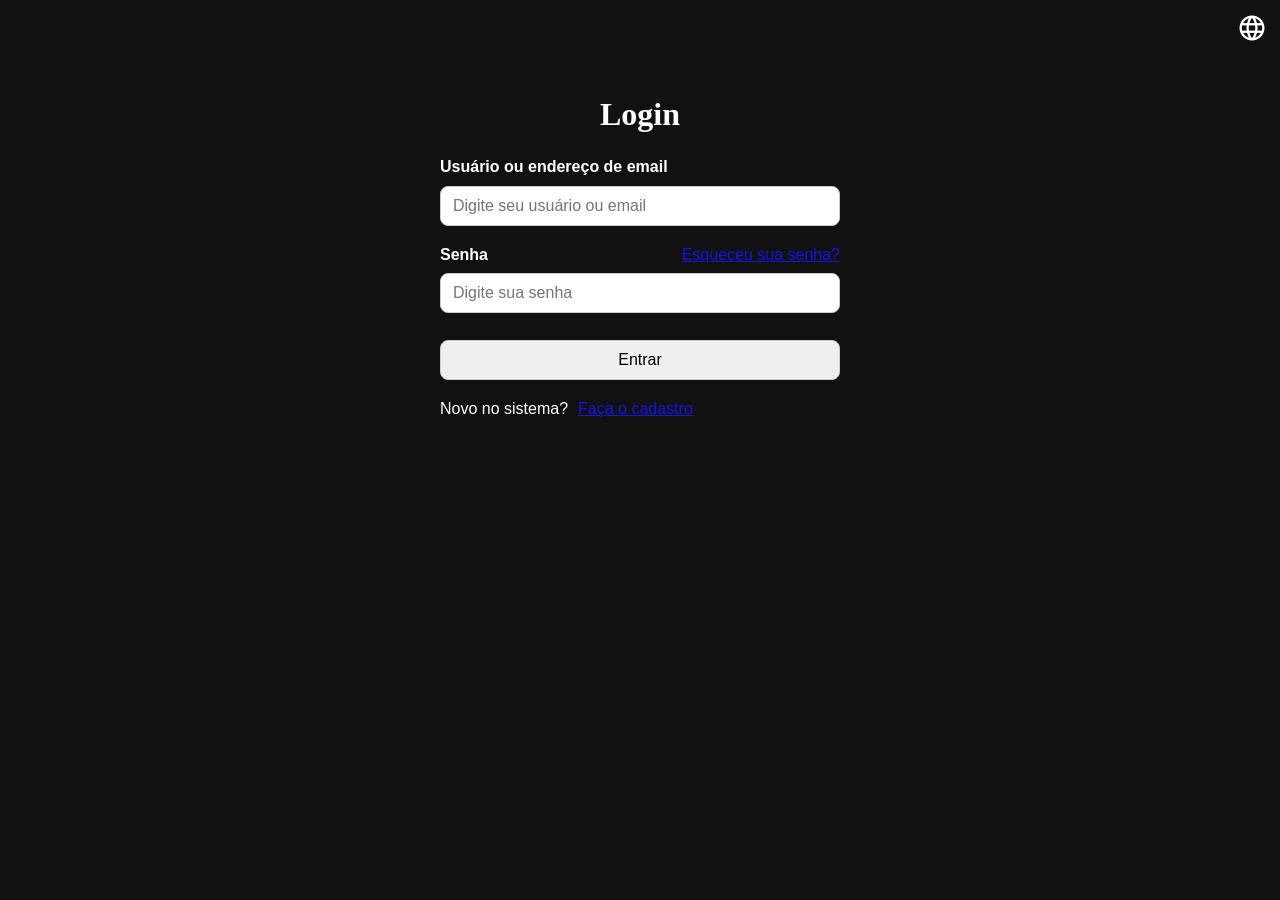
<file: frontend/index.html>
<!DOCTYPE html>
<html lang="pt-br">
<head>
    <link rel="stylesheet" href="css/style.css">
    <meta charset="UTF-8">
    <meta name="viewport" content="width=device-width, initial-scale=1.0">
    <title>Login</title>
    <link rel="stylesheet" href="https://fonts.googleapis.com/css2?family=Material+Symbols+Outlined:opsz,wght,FILL,GRAD@20..48,100..700,0..1,-50..200&icon_names=language"/>
</head>
<body>
    <header>

        <span id="btn-language" class="material-symbols-outlined">language</span>

    </header>

    <main>

        <div class="login">

            <h1 data-i18n="tituloLogin">Login</h1>

            <!-- Formulário de Login -->
            <form id="login-form" action="home.html">

                <!-- Entrada de usuário ou email -->
                <label for="username" data-i18n="labelLoginUsuario">Usuário ou endereço de email</label>
                <p class="validacao" id="validacao-user"></p>
                <input type="text" id="username" data-i18n-placeholder="placeholderLoginUsuario" placeholder="Digite seu usuário ou email">

                <!-- Entrada de senha -->
                <div class="opcoes">
                    <label for="password" data-i18n="labelLoginSenha">Senha</label>
                    <a href="#" data-i18n="opcaoEsqueceuSenha">Esqueceu sua senha?</a>
                </div>
                <p class="validacao" id="validacao-password"></p>
                <input type="password" id="current-password" data-i18n-placeholder="placeholderLoginSenha" placeholder="Digite sua senha">

                <!-- Botão de login -->
                <button id="btn-login" data-i18n="botaoEntrar">Entrar</button>

            </form>

            <!-- Caso usuário não tenha login -->
            <div class="cadastro_form">
                <p data-i18n="perguntaCadastro">Novo no sistema?</p>
                <a href="cadastro.html" class="tela_cadastro" data-i18n="opcaoCadastro">Faça o cadastro.</a>
            </div>
        </div>
    </main>

    <!-- Modal de linguagens -->
    <div id="modal-language" class="modal">

        <div class="modal-content">

            <!-- Botão para fechar modal -->
            <button id="fechar-language" class="fechar-modal">✕</button>

            <h2 data-i18n="tituloMenuLinguagem">Selecione seu país/região</h2>

            <div id="paises">

                <div>
                    <h3 data-i18n="tituloAmericas">Américas</h3>
                    <a href="#" data-pais="US">United States</a>
                    <a href="#" data-pais="CA">Canada - Français</a>
                    <a href="#" data-pais="CA">Canada - English</a>
                    <a href="#" data-pais="BR">Brasil</a>
                    <a href="#" data-pais="MX">México</a>
                </div>

                <div>
                    <h3 data-i18n="tituloAsia">Ásia</h3>
                    <a href="#" data-pais="AU">Australia</a>
                    <a href="#" data-pais="CN">中国-简体中文</a>
                    <a href="#" data-pais="IN">India</a>
                    <a href="#" data-pais="JP">日本</a>
                    <a href="#" data-pais="KR">대한민국</a>
                    <a href="#" data-pais="SG">Singapore</a>
                </div>

                <div>
                    <h3 data-i18n="tituloEuropa">Europa</h3>
                    <a href="#" data-pais="FR">France</a>
                    <a href="#" data-pais="DE">Deutschland</a>
                    <a href="#" data-pais="IT">Italia</a>
                    <a href="#" data-pais="ES">España</a>
                    <a href="#" data-pais="GB">United Kingdom</a>
                </div>

            </div>
        </div>
    </div>

    <script type="module" src="js/script.js"></script>
</body>
</html>
</file>
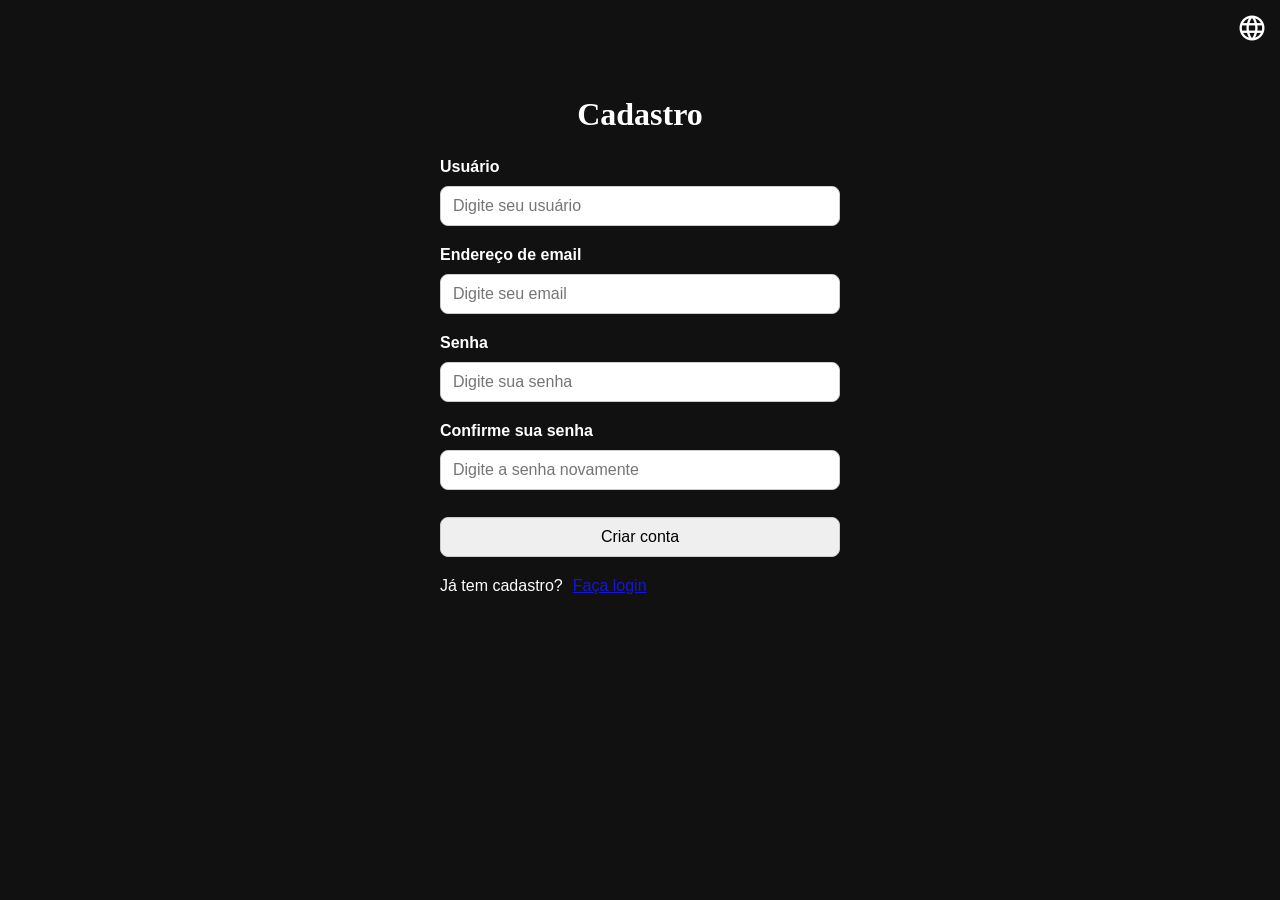
<file: frontend/cadastro.html>
<!DOCTYPE html>
<html lang="pt-br">
<head>
    <link rel="stylesheet" href="css/style.css">
    <meta charset="UTF-8">
    <meta name="viewport" content="width=device-width, initial-scale=1.0">
    <title>Cadastro</title>
    <link rel="stylesheet" href="https://fonts.googleapis.com/css2?family=Material+Symbols+Outlined:opsz,wght,FILL,GRAD@20..48,100..700,0..1,-50..200&icon_names=language"/>
</head>
<body>
    <header>
        
        <span id="btn-language" class="material-symbols-outlined">language</span>

    </header>

    <main>

        <div class="cadastro">

            <h1 data-i18n="tituloCadastro">Cadastro</h1>

            <!-- Formulário de Cadastro -->
            <form action="index.html" id="cadastro-form">
                
                <!-- Entrada de usuário -->
                <label for="username" data-i18n="labelCadastroUsuario">Usuário</label>
                <p class="validacao" id="validacao-user"></p>
                <input type="text" id="username" data-i18n-placeholder="placeholderCadastroUsuario" placeholder="Digite seu usuário">

                <!-- Entrada de email -->
                <label for="email" data-i18n="labelCadastroEmail">Endereço de email</label>
                <p class="validacao" id="validacao-email"></p>
                <input type="email" id="email" data-i18n-placeholder="placeholderCadastroEmail" placeholder="Digite seu email">

                <!-- Entrada de senha -->
                <label for="password" data-i18n="labelCadastroSenha">Senha</label>
                <p class="validacao" id="validacao-password"></p>
                <input type="password" id="current-password" data-i18n-placeholder="placeholderCadastroSenha" placeholder="Digite sua senha">

                <!-- Entrada de confirme a senha -->
                <label for="confirm-password" data-i18n="labelCadastroConfirmeSenha">Confirme sua senha</label>
                <p class="validacao" id="validacao-confirm-password"></p>
                <input type="password" id="confirm-password" data-i18n-placeholder="placeholderCadastroConfirmeSenha" placeholder="Digite a senha novamente">

                <!-- Botão de cadastro -->
                <button id="btn-cadastro" data-i18n="botaoCadastro">Criar conta</button>

            </form>

            <!-- Caso usuário tenha login -->
            <div class="login_form">
                <p data-i18n="perguntaLogin">Já tem cadastro?</p>
                <a href="index.html" data-i18n="opcaoLogin">Faça login.</a>
            </div>
        </div>
    </main>

    <!-- Modal de linguagens -->
    <div id="modal-language" class="modal">

        <div class="modal-content">

            <!-- Botão para fechar modal -->
            <button id="fechar-language" class="fechar-modal">✕</button>

            <h2 data-i18n="tituloMenuLinguagem">Selecione seu país/região</h2>

            <div id="paises">

                <div>
                    <h3 data-i18n="tituloAmericas">Américas</h3>
                    <a href="#" data-pais="US">United States</a>
                    <a href="#" data-pais="CA">Canada - Français</a>
                    <a href="#" data-pais="CA">Canada - English</a>
                    <a href="#" data-pais="BR">Brasil</a>
                    <a href="#" data-pais="MX">México</a>
                </div>

                <div>
                    <h3 data-i18n="tituloAsia">Ásia</h3>
                    <a href="#" data-pais="AU">Australia</a>
                    <a href="#" data-pais="CN">中国-简体中文</a>
                    <a href="#" data-pais="IN">India</a>
                    <a href="#" data-pais="JP">日本</a>
                    <a href="#" data-pais="KR">대한민국</a>
                    <a href="#" data-pais="SG">Singapore</a>
                </div>

                <div>
                    <h3 data-i18n="tituloEuropa">Europa</h3>
                    <a href="#" data-pais="FR">France</a>
                    <a href="#" data-pais="DE">Deutschland</a>
                    <a href="#" data-pais="IT">Italia</a>
                    <a href="#" data-pais="ES">España</a>
                    <a href="#" data-pais="GB">United Kingdom</a>
                </div>

            </div>
        </div>
    </div>

    <script type="module" src="js/cadastro.js"></script>
</body>
</html>
</file>
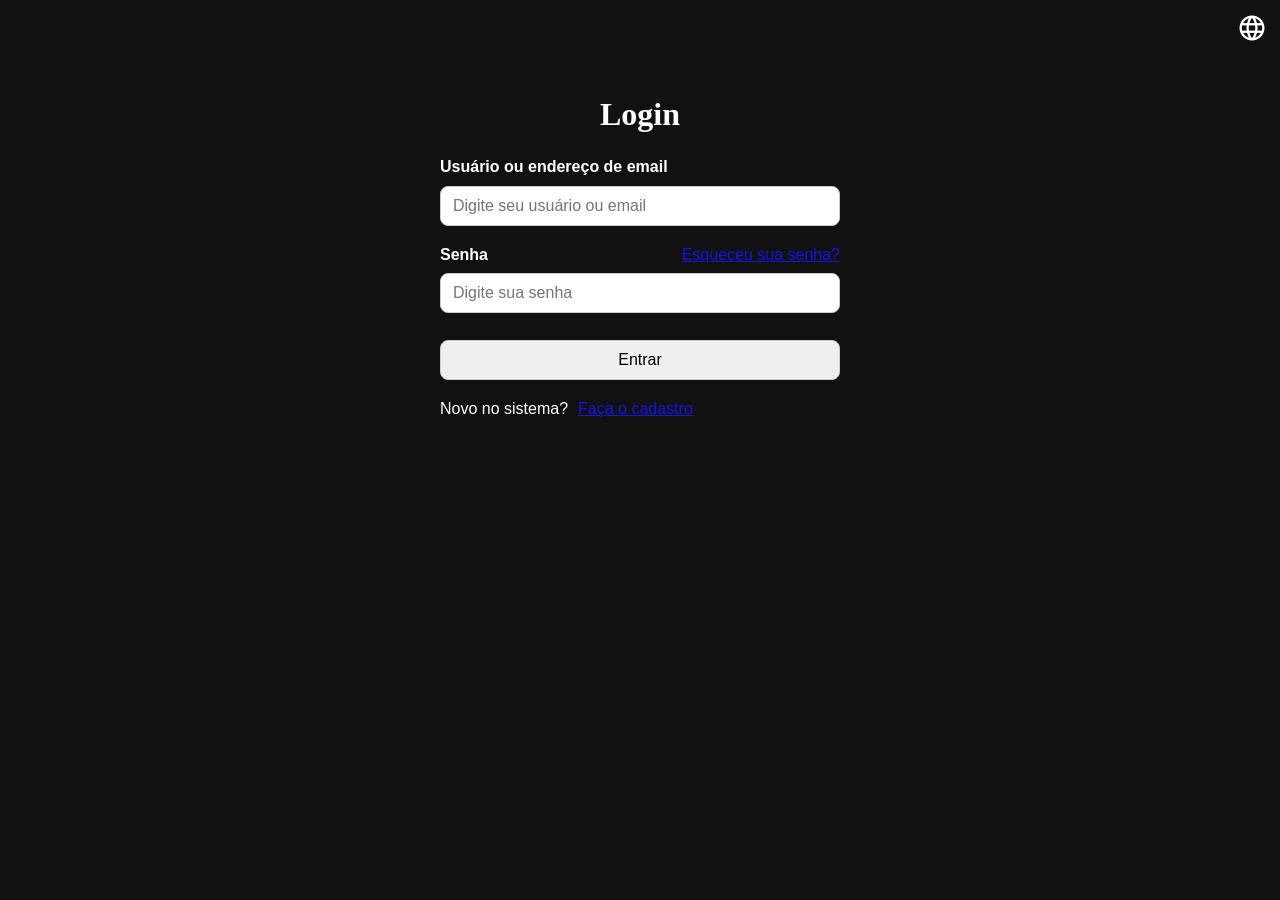
<file: frontend/home.html>
<!DOCTYPE html>
<html lang="pt-br">
<head>
    <meta charset="UTF-8">
    <link rel="stylesheet" href="css/home.css">
    <meta name="viewport" content="width=device-width, initial-scale=1.0">
    <title>Página principal</title>
    <link rel="stylesheet" href="https://fonts.googleapis.com/css2?family=Material+Symbols+Outlined:opsz,wght,FILL,GRAD@20..48,100..700,0..1,-50..200" />
</head>
<body>
    <header>

        <!-- Menu hambúrguer -->
        <span class="material-symbols-outlined" id="burger">menu</span>

        <!-- Barra de pesquisa -->
        <div class="search-box">
            <span class="material-symbols-outlined">search</span>
            <input type="text" data-i18n-placeholder="placeholderBarraPesquisa" placeholder="Pesquisar">
        </div>

        <!-- Ícones de linguagem e usuário -->
        <div class="header-icons">
            <span id="btn-language" class="material-symbols-outlined">language</span>
            <span id="user-info" class="material-symbols-outlined">person</span>
        </div>

    </header>

    <!-- Navegação com opções do menu hambúrguer -->
    <nav id="list">
            <ul>
                <li>
                    <a href="#">
                    <span class="material-symbols-outlined" class="menu-link">home</span>
                    <span data-i18n="menuInicio">Início</span>
                </a>
            </li>
                <li>
                    <a href="#">
                        <span class="material-symbols-outlined">category_search</span>
                        <span data-i18n="menuSobre">Sobre</span>
                    </a>
                </li>
                <li>
                    <a href="#">
                        <span class="material-symbols-outlined">sms</span>
                        <span data-i18n="menuContato">Contato</span>
                    </a>
                </li>
            </ul>
    </nav>

    <!-- Modal de linguagens -->
    <div id="modal-language" class="modal">

        <div class="modal-content">

            <!-- Botão para fechar modal -->
            <button id="fechar-language" class="fechar-modal">✕</button>

            <h2 data-i18n="tituloMenuLinguagem">Selecione seu país/região</h2>

            <div id="paises">

                <div>
                    <h3 data-i18n="tituloAmericas">Américas</h3>
                    <a href="#" data-pais="US">United States</a>
                    <a href="#" data-pais="CA">Canada - Français</a>
                    <a href="#" data-pais="CA">Canada - English</a>
                    <a href="#" data-pais="BR">Brasil</a>
                    <a href="#" data-pais="MX">México</a>
                </div>

                <div>
                    <h3 data-i18n="tituloAsia">Ásia</h3>
                    <a href="#" data-pais="AU">Australia</a>
                    <a href="#" data-pais="CN">中国-简体中文</a>
                    <a href="#" data-pais="IN">India</a>
                    <a href="#" data-pais="JP">日本</a>
                    <a href="#" data-pais="KR">대한민국</a>
                    <a href="#" data-pais="SG">Singapore</a>
                </div>

                <div>
                    <h3 data-i18n="tituloEuropa">Europa</h3>
                    <a href="#" data-pais="FR">France</a>
                    <a href="#" data-pais="DE">Deutschland</a>
                    <a href="#" data-pais="IT">Italia</a>
                    <a href="#" data-pais="ES">España</a>
                    <a href="#" data-pais="GB">United Kingdom</a>
                </div>

            </div>
        </div>
    </div>

    <!-- Modal de usuário -->
    <div id="modal-user" class="modal">

        <div class="modal-content">

            <h2 data-i18n="tituloMenuUsuario">Informações do usuário</h2>

            <!-- Botão para fechar modal -->
            <button id="fechar-user" class="fechar-modal">✕</button>
            
            <div class="infos">
                <div class="info-user">
                    <p data-i18n="labelNome">Nome do usuário: </p>
                    <p id="name"></p>
                </div>

                <div class="info-user">
                    <p data-i18n="labelEmail">Email: </p>
                    <p id="email"></p>
                </div>

                <div class="info-user">
                    <p data-i18n="labelSenha">Senha: </p>
                    <p id="password"></p>
                </div>
            
                <div class="botao-fechar-home">
                    <button id="fechar-home" data-i18n="botaoSair">Sair</button>
                </div>
            </div>
        </div>
    </div>

    <script type="module" src="js/home.js"></script>
</body>
</html>
</file>
<file: frontend/css/style.css>
* {
    margin: 0;
    padding: 0;
    box-sizing: border-box;
    font-family: Arial, Helvetica, sans-serif;
}

body {
    background-color: rgb(17, 17, 17);
    color: white;
}

header {
    display: flex;
    justify-content: flex-end;
}

#btn-language {
    padding: 13px;
    font-size: 30px;

    cursor: pointer;

    transition: 0.4s;
}

#btn-language:hover {
    background-color: whitesmoke;
    color: black;

    transform: scale(1.05);

    border-radius: 3px;
}

main {
    display: flex;
    align-items: center;
    justify-content: center;
}

.login, .cadastro {
    width: 100%;
    max-width: 400px;
}

h1 {
    text-align: center;
    font-family: 'Times New Roman', Times, serif;
    padding-top: 40px;
    padding-bottom: 25px;
}

p.validacao {
    font-size: 12px;
    color: rgb(213, 23, 23);
    margin-bottom: 10px;
}

label {
    font-weight: bold;
    display: block;
}

.opcoes {
    display: flex;
    justify-content: space-between;
    margin-bottom: -1px;
}

a {
    color: rgb(21, 21, 224);
    transition: 0.2s;
}

a:hover {
    color: #155dc3;
}

input {
    width: 100%;
    min-width: 200px;;
    height: 40px;
    margin-bottom: 20px;

    font-size: 16px;
    padding: 12px;

    border: 1px solid #ccc;
    border-radius: 8px;
}

form button {
    width: 100%;
    min-width: 200px;
    height: 40px;
    margin-top: 7px;
    margin-bottom: 20px;

    font-size: 16px;
    border: 1px solid #ccc;
    border-radius: 8px;

    cursor: pointer;
    transition: 0.3s;
}

form button:hover {
    background-color: #090909;
    color: white;
    border: 1px solid #787777;
    transform: scale(1.05);
}

.cadastro_form, .login_form {
    display: flex;
    align-items: center;
    gap: 10px;
}

.modal {
    position: fixed;
    inset: 0;

    opacity: 0;
    visibility: hidden;
    transition: opacity 0.3s, visibility 0.3s;

    background-color: rgba(0, 0, 0, 0.7);

    display: flex;
    align-items: center;
    justify-content: center;    
}

.modal.ativo {
    opacity: 1;
    visibility: visible;
}

.modal-content {
    position: relative;

    width: 90%;
    max-width: 850px;

    background-color: white;
    color: #111;

    padding: 40px;
    border-radius: 8px;

    transform: scale(0.9);
    transition: 0.3s;
}

.modal.ativo .modal-content {
    transform: scale(1);
}

.modal-content h2 {
    margin-bottom: 8px;
}

.fechar-modal {
    position: absolute;
    top: 15px;
    right: 15px;

    border: none;
    background: none;
    font-size: 30px;
    cursor: pointer;
}

#paises {
    display: grid;
    grid-template-columns: repeat(3, 1fr);
    gap: 40px;
}

#paises h3 {
    margin: 0;
    font-size: 18px;
}

#paises a {
    display: block;

    color: #006f9f;
    text-decoration: none;
}

#paises a:hover {
    text-decoration: underline;
}

#paises div {
    display: flex;
    flex-direction: column;
    gap: 8px;
}


@media (max-width: 768px) {
    .login, .cadastro {
        width: 300px;
    }

    h1 {
        font-size: 30px;
    }

    .modal-content {
        width: 95%;
        max-height: 90vh;
        overflow-y: auto;
        padding: 25px;
    }

    #paises {
        grid-template-columns: 1fr;
        gap: 25px;
    }
}

@media (max-width: 480px) {

    .login, .cadastro {
        width: 300px;
    }

    h1 {
        font-size: 30px;
    }

    .header-icons span {
        padding: 6px;
    }

    a {
        font-size: 15px;
    }

    .modal-content {
        width: 95%;
        max-height: 90vh;
        overflow-y: auto;
        padding: 25px;
    }

    .modal-content h2 {
        font-size: 20px;
    }

    #paises {
        grid-template-columns: 1fr;
        gap: 25px;
    }
}
</file>
<file: frontend/css/home.css>
* {
    margin: 0;
    padding: 0;
    box-sizing: border-box;
    font-family: Arial, Helvetica, sans-serif;
}

header {
    display: flex;
    align-items: center;
    justify-content: space-between;

    width: 100%;
    border-bottom: 1px solid #d5d5d5;
    padding: 12px 0;
}

span#burger {
    margin-left: 25px;
    padding: 12px;

    cursor: pointer;
    transition: 0.3s;
}

span#burger:hover {
    background-color: rgb(209, 208, 208);
    transform: scale(1.05);
}

.search-box {
    position: relative;
    flex: 1;
    max-width: 500px;
    margin: 0 20px;

    display: inline-block;
}

.search-box input {
    width: 100%;
    padding: 12px 12px 10px 35px;
    border: 1px solid #ccc;
    border-radius: 6px;
    outline: none;
}

.search-box .material-symbols-outlined {
    position: absolute;
    left: 12px;
    top: 50%;
    transform: translateY(-50%);
    color: #888;
    pointer-events: none;
    font-size: 20px;
}

.header-icons {
    display: flex;
    align-items: center;

    gap: 30px;
    margin-right: 30px;
    transition: 0.3s;
}

.header-icons span {
    padding: 12px;
}

.header-icons span:hover {
    background-color: rgb(209, 208, 208);
    transform: scale(1.05);

    cursor: pointer;
}

nav#list {
    display: flex;
    flex-flow: column wrap;

    width: fit-content;
}

ul {
    margin-left: 25px;
    list-style: none;
}

ul > li {
    margin-top: 15px;

    border-bottom: 1px solid #eee;
}

li:last-child {
    border-bottom: none;
}

#list a {
    display: flex;
    align-items: center;
    gap: 10px;

    padding: 12px 8px;

    font-size: 16px;
    color: #333;
    transition: 0.2s;
    text-decoration: none;
}

#list a:hover {
    background-color: #f0f0f0;
}

#list a .material-symbols-outlined {
    font-size: 20px;
}

.modal {
    position: fixed;
    inset: 0;

    opacity: 0;
    visibility: hidden;
    transition: opacity 0.3s, visibility 0.3s;

    background-color: rgba(0, 0, 0, 0.7);

    display: flex;
    align-items: center;
    justify-content: center;    
}

.modal.ativo {
    opacity: 1;
    visibility: visible;
}

.modal-content {
    position: relative;

    width: 90%;
    max-width: 850px;

    background-color: white;
    color: #111;

    padding: 40px;
    border-radius: 8px;

    transform: scale(0.9);
    transition: 0.3s;
}

.modal.ativo .modal-content {
    transform: scale(1);
}

.modal-content h2 {
    margin-bottom: 8px;
}

.fechar-modal {
    position: absolute;
    top: 15px;
    right: 15px;

    border: none;
    background: none;
    font-size: 30px;
    cursor: pointer;
}

#paises {
    display: grid;
    grid-template-columns: repeat(3, 1fr);
    gap: 40px;
}

#paises h3 {
    margin: 0;
    font-size: 18px;
}

#paises a {
    display: block;

    color: #006f9f;
    text-decoration: none;
}

#paises a:hover {
    text-decoration: underline;
}

#paises div {
    display: flex;
    flex-direction: column;
    gap: 8px;
}

.infos p {
    padding: 8px;
}

.info-user {
    display: flex;
}

.botao-fechar-home {
    display: flex;
    justify-content: center;
}

#fechar-home {
    border-radius: 8px;
    border: 1px solid #ccc;
    width: 35%;
    padding: 15px;

    background-color: red;
    color: white;
    transition: 0.3s;

    font-size: 16px;
    cursor: pointer;
}

#fechar-home:hover {
    background-color: darkred;
    color: black;
    transform: scale(1.05);
}

@media(max-width: 768px) {
    .search-box {
        margin: 0 10px;
    }

    .header-icons {
        gap: 20px;
        margin-right: 30px;
    }

    a {
        font-size: 16px;
    }

    .modal-content {
        width: 95%;
        max-height: 90vh;
        overflow-y: auto;
        padding: 25px;
    }

    #paises {
        grid-template-columns: 1fr;
        gap: 25px;
    }
}

@media(max-width: 480px) {
    span#burger {
        padding: 6px;
    }

    .search-box {
        margin: 0 10px;
    }

    .search-box input {
        padding: 12px 10px 10px 15px;

        text-indent: 30px;
    }

     .header-icons {
        gap: 10px;
        margin-right: 15px;
        margin-left: 15px;
    }

    .header-icons span {
        padding: 6px;
    }

    a {
        font-size: 15px;
    }

    .modal-content {
        width: 95%;
        max-height: 90vh;
        overflow-y: auto;
        padding: 25px;
    }

    .modal-content h2 {
        font-size: 20px;
    }

    #paises {
        grid-template-columns: 1fr;
        gap: 25px;
    }
}
</file>
